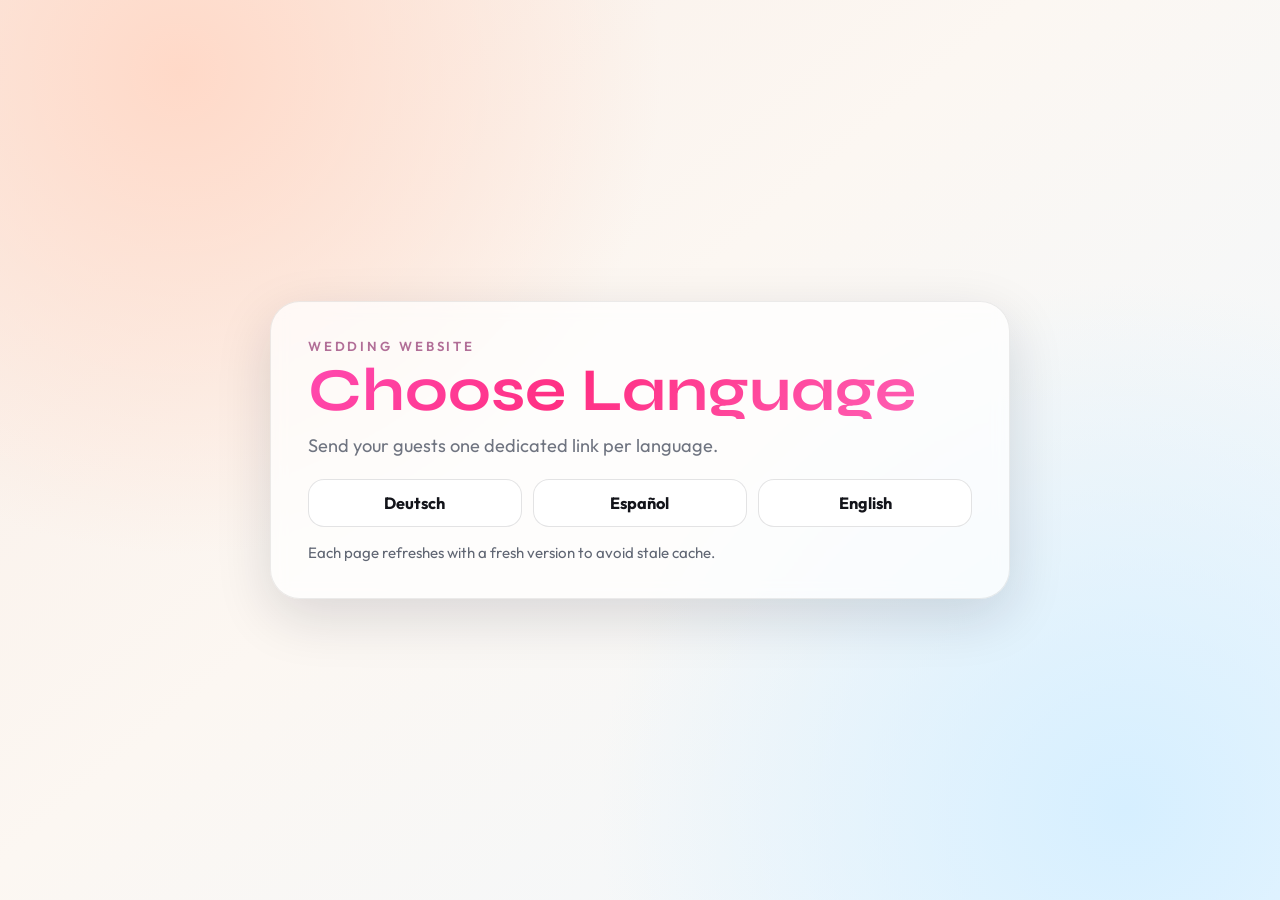
<file: index.html>
<!doctype html>
<html lang="en">
  <head>
    <meta charset="UTF-8" />
    <meta name="viewport" content="width=device-width, initial-scale=1.0" />
    <meta http-equiv="Cache-Control" content="no-cache, no-store, must-revalidate" />
    <meta http-equiv="Pragma" content="no-cache" />
    <meta http-equiv="Expires" content="0" />
    <title>Wedding Invite</title>
    <meta name="description" content="Wedding Invite" />
    <meta property="og:type" content="website" />
    <meta property="og:title" content="Wedding Invite" />
    <meta property="og:description" content="Wedding Invite" />
    <meta property="og:url" content="https://franciscosn.github.io/pagina_boda/" />
    <meta property="og:image" content="https://franciscosn.github.io/pagina_boda/assets/tayrona2.jpeg" />
    <meta property="og:image:alt" content="Photo of us in Tayrona" />
    <meta name="twitter:card" content="summary_large_image" />
    <meta name="twitter:title" content="Wedding Invite" />
    <meta name="twitter:description" content="Wedding Invite" />
    <meta name="twitter:image" content="https://franciscosn.github.io/pagina_boda/assets/tayrona2.jpeg" />
    <link rel="preconnect" href="https://fonts.googleapis.com" />
    <link rel="preconnect" href="https://fonts.gstatic.com" crossorigin />
    <link
      href="https://fonts.googleapis.com/css2?family=Outfit:wght@400;500;600;700&family=Syne:wght@700;800&display=swap"
      rel="stylesheet"
    />
    <style>
      :root {
        --bg-1: #f9eee7;
        --bg-2: #eff8ff;
        --card: rgba(255, 255, 255, 0.72);
        --text: #13141a;
        --muted: #6f7480;
        --accent: #ff4aa4;
      }

      * {
        box-sizing: border-box;
      }

      body {
        margin: 0;
        min-height: 100vh;
        font-family: "Outfit", "Avenir Next", "Helvetica Neue", sans-serif;
        color: var(--text);
        background: radial-gradient(circle at 14% 8%, #ffd9c8 0%, transparent 35%),
          radial-gradient(circle at 88% 90%, #d6efff 0%, transparent 38%),
          linear-gradient(140deg, var(--bg-1), #fcf7f2 44%, var(--bg-2));
        display: grid;
        place-items: center;
        padding: 1.2rem;
      }

      main {
        width: min(96vw, 740px);
        border-radius: 30px;
        background: var(--card);
        border: 1px solid rgba(18, 19, 24, 0.08);
        box-shadow: 0 18px 55px rgba(12, 19, 41, 0.14);
        backdrop-filter: blur(8px);
        padding: clamp(1.2rem, 4vw, 2.3rem);
      }

      .eyebrow {
        margin: 0;
        letter-spacing: 0.22em;
        text-transform: uppercase;
        color: #b16e97;
        font-size: 0.82rem;
        font-weight: 600;
      }

      h1 {
        margin: 0.45rem 0 0;
        font-family: "Syne", "Outfit", sans-serif;
        font-size: clamp(2rem, 6vw, 3.8rem);
        line-height: 0.95;
        color: transparent;
        background: linear-gradient(135deg, #ff4ab0 0%, #ff2f83 40%, #ff65bb 100%);
        -webkit-background-clip: text;
        background-clip: text;
      }

      p {
        margin: 0.95rem 0 0;
        color: var(--muted);
        font-size: clamp(1rem, 2.2vw, 1.14rem);
      }

      .lang-list {
        margin-top: 1.35rem;
        display: grid;
        grid-template-columns: repeat(3, minmax(0, 1fr));
        gap: 0.7rem;
      }

      .lang-link {
        text-decoration: none;
        border-radius: 16px;
        border: 1px solid rgba(24, 28, 36, 0.12);
        background: #ffffff;
        color: var(--text);
        padding: 0.8rem 0.75rem;
        font-weight: 700;
        font-size: 1.02rem;
        text-align: center;
      }

      .lang-link:hover {
        transform: translateY(-1px);
      }

      .link-note {
        margin-top: 1rem;
        color: #616774;
        font-size: 0.94rem;
      }

      @media (max-width: 760px) {
        .lang-list {
          grid-template-columns: 1fr;
        }
      }
    </style>
  </head>
  <body>
    <main>
      <p class="eyebrow">Wedding Website</p>
      <h1>Choose Language</h1>
      <p>Send your guests one dedicated link per language.</p>

      <div class="lang-list">
        <a class="lang-link" href="./de/">Deutsch</a>
        <a class="lang-link" href="./es/">Español</a>
        <a class="lang-link" href="./en/">English</a>
      </div>

      <p class="link-note">Each page refreshes with a fresh version to avoid stale cache.</p>
    </main>
  </body>
</html>
</file>
